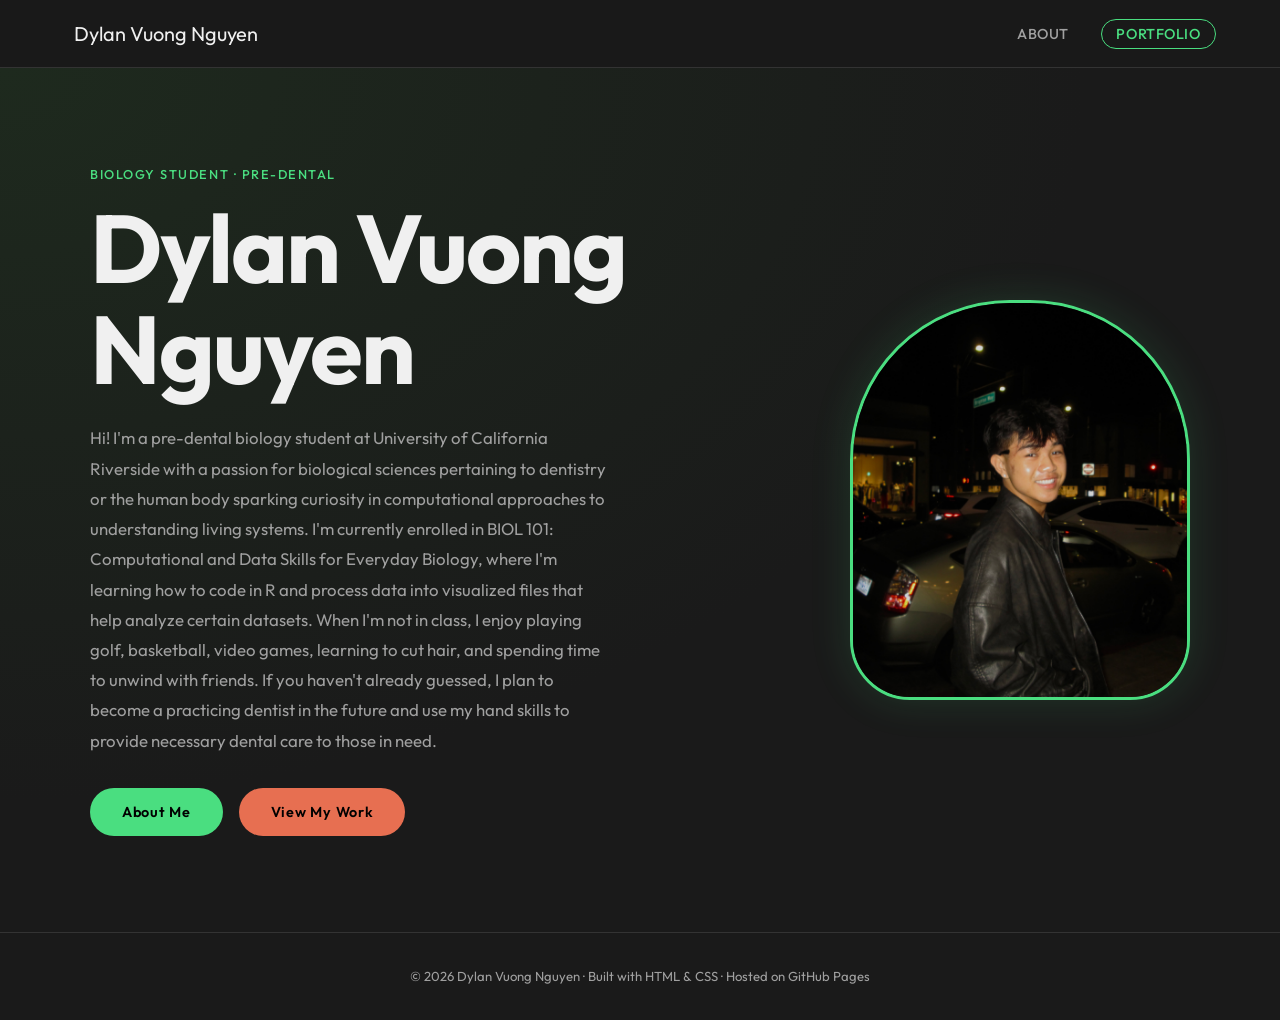
<file: index.html>
<!DOCTYPE html>
<html lang="en">
<head>
  <meta charset="UTF-8" />
  <meta name="viewport" content="width=device-width, initial-scale=1.0" />
  <title>Dylan Nguyen | Biology Student</title>
  <link rel="stylesheet" href="css/style.css" />
  <link href="https://fonts.googleapis.com/css2?family=Outfit:wght@300;400;500;600;700&display=swap" rel="stylesheet" />
</head>
<body>

  <!-- ========== NAVIGATION ========== -->
  <nav class="navbar">
    <div class="nav-logo">
      <span class="logo-icon"></span>
      <span class="logo-text">Dylan Vuong Nguyen</span>
    </div>
    <ul class="nav-links">
      <li><a href="about.html">About</a></li>
      <li><a href="portfolio.html" class="nav-highlight">Portfolio</a></li>
    </ul>
  </nav>

  <!-- ========== HERO / BIO SECTION ========== -->
  <section class="hero">
    <div class="hero-content">
      <div class="hero-text">
        <p class="hero-label">Biology Student · Pre-Dental</p>
        <h1 class="hero-name">Dylan Vuong Nguyen</h1>
        <p class="hero-bio">
          Hi! I'm a pre-dental biology student at University of California Riverside with a passion for
          biological sciences pertaining to dentistry or the human body sparking curiosity in computational approaches to understanding living systems. I'm
          currently enrolled in BIOL 101: Computational and Data Skills for
          Everyday Biology, where I'm learning how to code in R and process data
          into visualized files that help analyze certain datasets. When I'm not in
          class, I enjoy playing golf, basketball, video games, learning to cut hair, and spending time to unwind with friends.
          If you haven't already guessed, I plan to become a practicing dentist in the future and use my hand skills to provide necessary dental care to those in need. 
        </p>
        <div style="display:flex; gap:1rem; flex-wrap:wrap;">
          <a href="about.html" class="btn">About Me</a>
          <a href="portfolio.html" class="btn" style="background:#e76f51;">View My Work</a>
        </div>
      </div>
      <div class="hero-image-wrapper">
        <div class="hero-image-frame">
          <img
            src="img/profile.JPG"
            alt="Profile photo of Dylan Nguyen"
            class="hero-image"
            width="320"
            height="380"
            onerror="this.style.display='none'; this.parentElement.classList.add('no-image')"
          />
          <div class="image-placeholder" aria-hidden="true">
            <span>📷</span>
          </div>
        </div>
      </div>
    </div>
  </section>

  <!-- ========== FOOTER ========== -->
  <footer class="footer">
    <p>© 2026 Dylan Vuong Nguyen · Built with HTML &amp; CSS · Hosted on GitHub Pages</p>
  </footer>

</body>
</html>
</file>
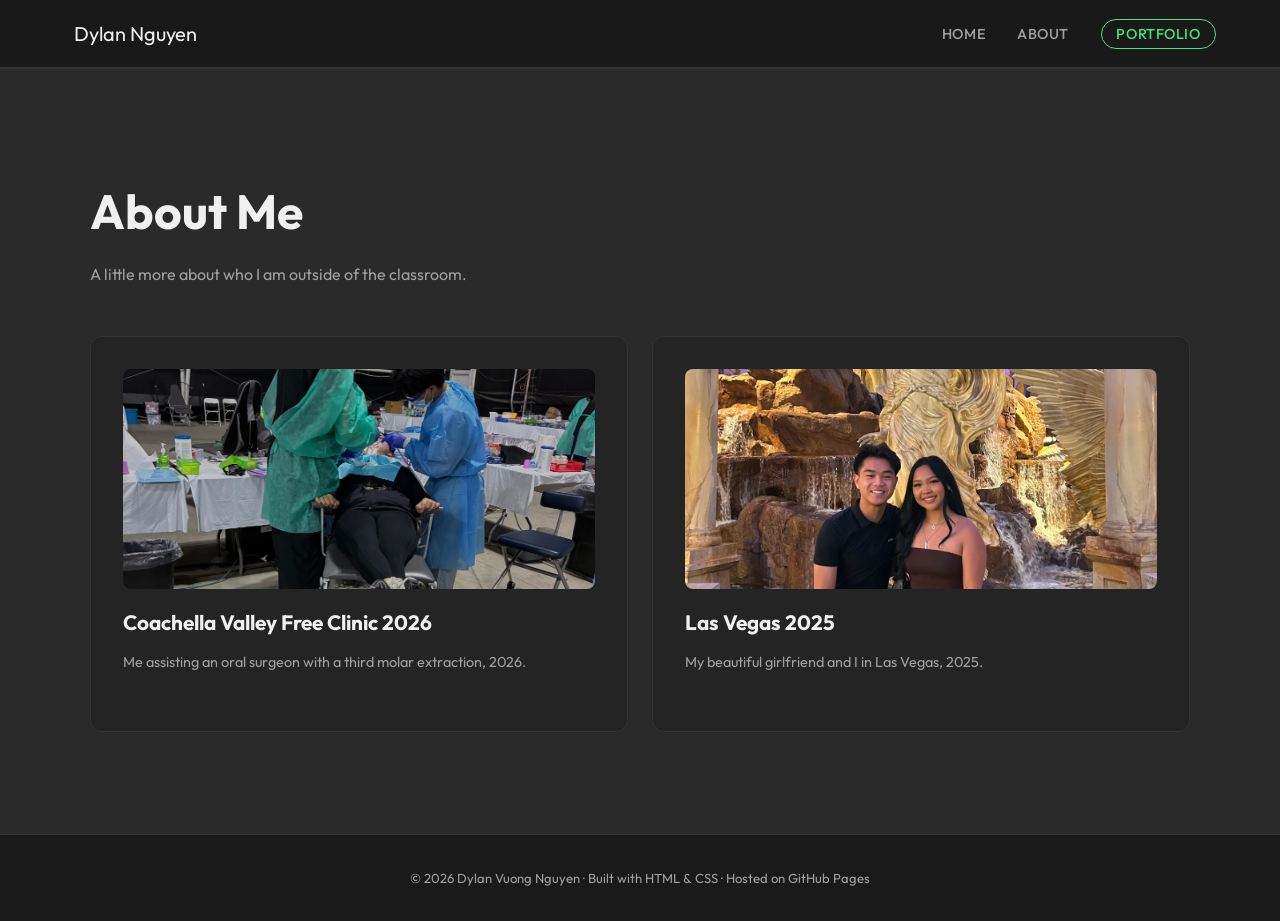
<file: about.html>
<!DOCTYPE html>
<html lang="en">
<head>
  <meta charset="UTF-8" />
  <meta name="viewport" content="width=device-width, initial-scale=1.0" />
  <title>About | Dylan Nguyen</title>
  <link rel="stylesheet" href="css/style.css" />
  <link href="https://fonts.googleapis.com/css2?family=Outfit:wght@300;400;500;600;700&display=swap" rel="stylesheet" />
</head>
<body>

  <!-- ========== NAVIGATION ========== -->
  <nav class="navbar">
    <div class="nav-logo">
      <span class="logo-icon"></span>
      <span class="logo-text">Dylan Nguyen</span>
    </div>
    <ul class="nav-links">
      <li><a href="index.html">Home</a></li>
      <li><a href="about.html">About</a></li>
      <li><a href="portfolio.html" class="nav-highlight">Portfolio</a></li>
    </ul>
  </nav>

  <!-- ========== ABOUT SECTION ========== -->
  <section class="portfolio">
    <div class="section-inner">
      <h2 class="section-title">About Me</h2>
      <p class="section-subtitle">A little more about who I am outside of the classroom.</p>

      <div class="portfolio-grid">

        <!-- PHOTO 1 -->
        <article class="card">
          <img
            src="img/photo1.jpg"
            alt="Coachella Valley Free Clinic"
            style="width:100%; border-radius:8px; margin-bottom:1rem; object-fit:cover; height:220px;"
          />
          <h3 class="card-title">Coachella Valley Free Clinic 2026</h3>
          <p class="card-desc">
            Me assisting an oral surgeon with a third molar extraction, 2026.
          </p>
        </article>

        <!-- PHOTO 2 -->
        <article class="card">
          <img
            src="img/photo2.JPG"
            alt="Las Vegas 2025"
            style="width:100%; border-radius:8px; margin-bottom:1rem; object-fit:cover; height:220px;"
          />
          <h3 class="card-title">Las Vegas 2025</h3>
          <p class="card-desc">
            My beautiful girlfriend and I in Las Vegas, 2025.
          </p>
        </article>

      </div>
    </div>
  </section>

  <!-- ========== FOOTER ========== -->
  <footer class="footer">
    <p>© 2026 Dylan Vuong Nguyen · Built with HTML &amp; CSS · Hosted on GitHub Pages</p>
  </footer>

</body>
</html>
</file>
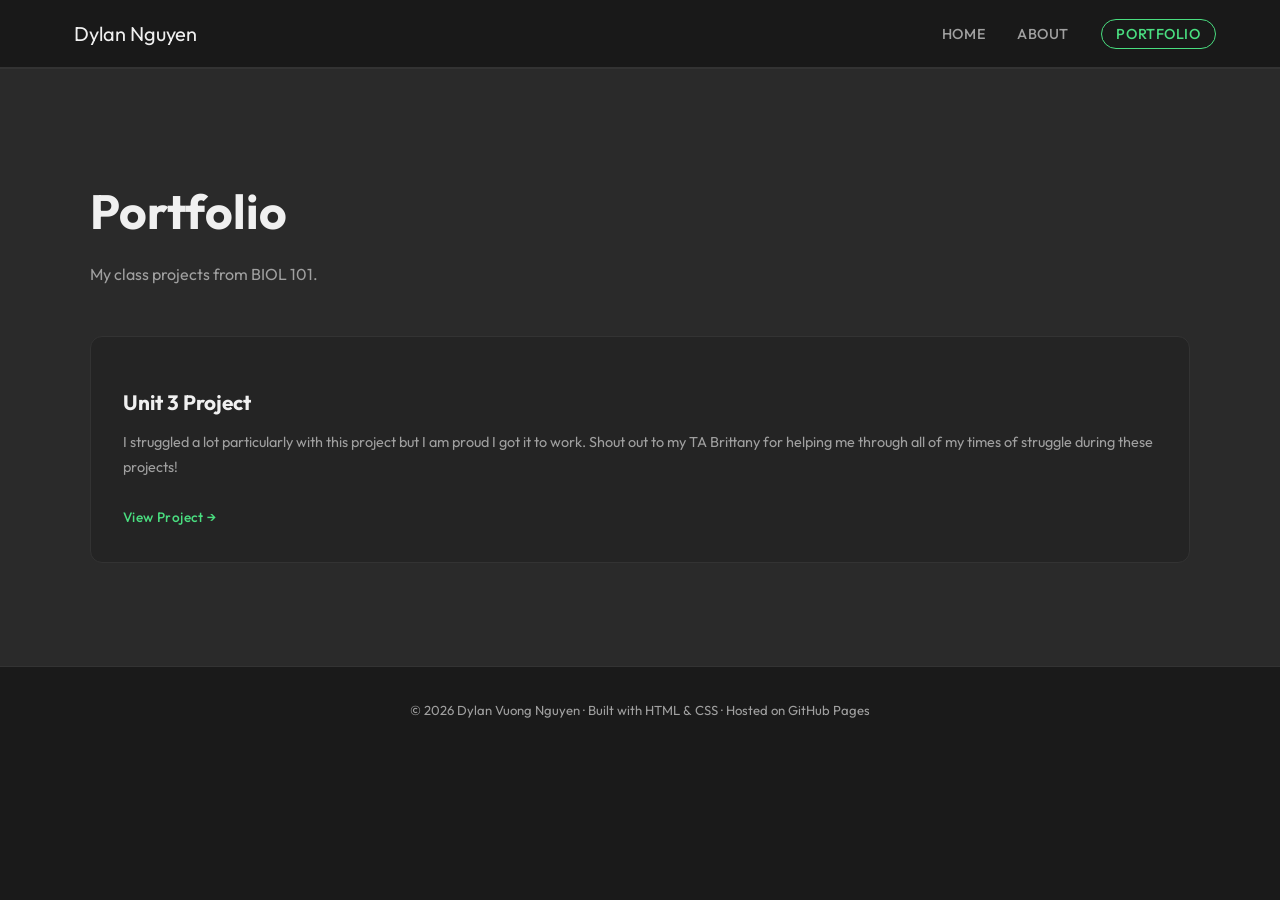
<file: portfolio.html>
<!DOCTYPE html>
<html lang="en">
<head>
  <meta charset="UTF-8" />
  <meta name="viewport" content="width=device-width, initial-scale=1.0" />
  <title>Portfolio | Dylan Nguyen</title>
  <link rel="stylesheet" href="css/style.css" />
  <link href="https://fonts.googleapis.com/css2?family=Outfit:wght@300;400;500;600;700&display=swap" rel="stylesheet" />
</head>
<body>

  <!-- ========== NAVIGATION ========== -->
  <nav class="navbar">
    <div class="nav-logo">
      <span class="logo-icon"></span>
      <span class="logo-text">Dylan Nguyen</span>
    </div>
    <ul class="nav-links">
      <li><a href="index.html">Home</a></li>
      <li><a href="about.html">About</a></li>
      <li><a href="portfolio.html" class="nav-highlight">Portfolio</a></li>
    </ul>
  </nav>

  <!-- ========== PORTFOLIO SECTION ========== -->
  <section class="portfolio">
    <div class="section-inner">
      <h2 class="section-title">Portfolio</h2>
      <p class="section-subtitle">My class projects from BIOL 101.</p>

      <div class="portfolio-grid">

        <!-- UNIT 3 PROJECT -->
        <article class="card">
          <div class="card-icon"></div>
          <h3 class="card-title">Unit 3 Project</h3>
          <p class="card-desc">
            I struggled a lot particularly with this project but I am proud I got it to work. Shout out to my TA Brittany for helping me through all of my times of struggle during these projects!
          </p>
          <a href="projects/Unit-3-project.html" class="card-link">View Project →</a>
        </article>

      </div>
    </div>
  </section>

  <!-- ========== FOOTER ========== -->
  <footer class="footer">
    <p>© 2026 Dylan Vuong Nguyen · Built with HTML &amp; CSS · Hosted on GitHub Pages</p>
  </footer>

</body>
</html>
</file>
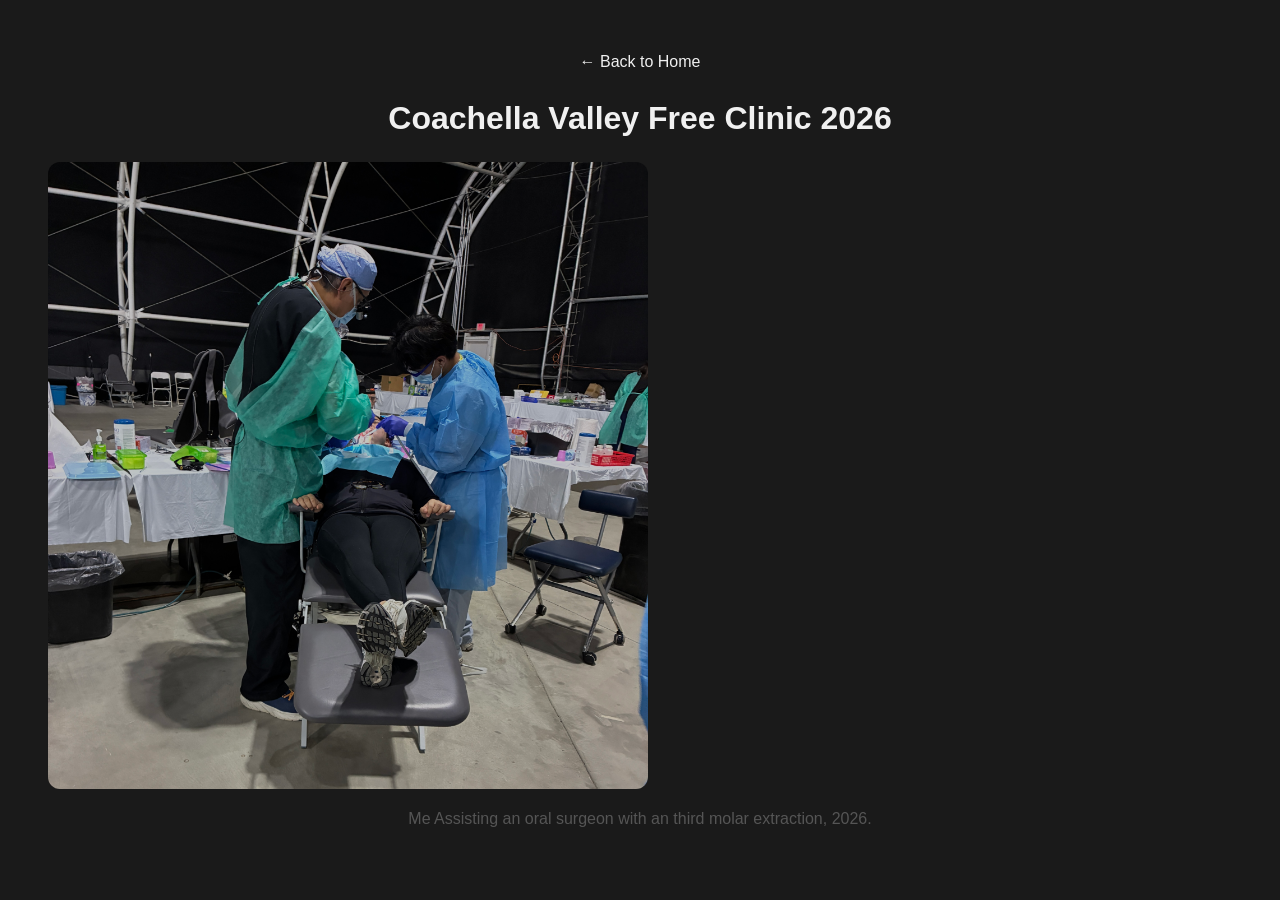
<file: projects/photo1.html>
<!DOCTYPE html>
<html lang="en">
<head>
  <meta charset="UTF-8" />
  <title>Coachella FreeClinic 2026</title>
  <link rel="stylesheet" href="../css/style.css" />
</head>
<body style="text-align:center; padding:3rem;">
  <a href="../index.html">← Back to Home</a>
  <h1 style="margin:1rem 0;">Coachella Valley Free Clinic 2026</h1>
  <img src="../img/photo1.jpg" style="max-width:600px; border-radius:12px;" />
  <p style="margin-top:1rem; color:#555;">Me Assisting an oral surgeon with an third molar extraction, 2026.</p>
</body>
</html>
</file>
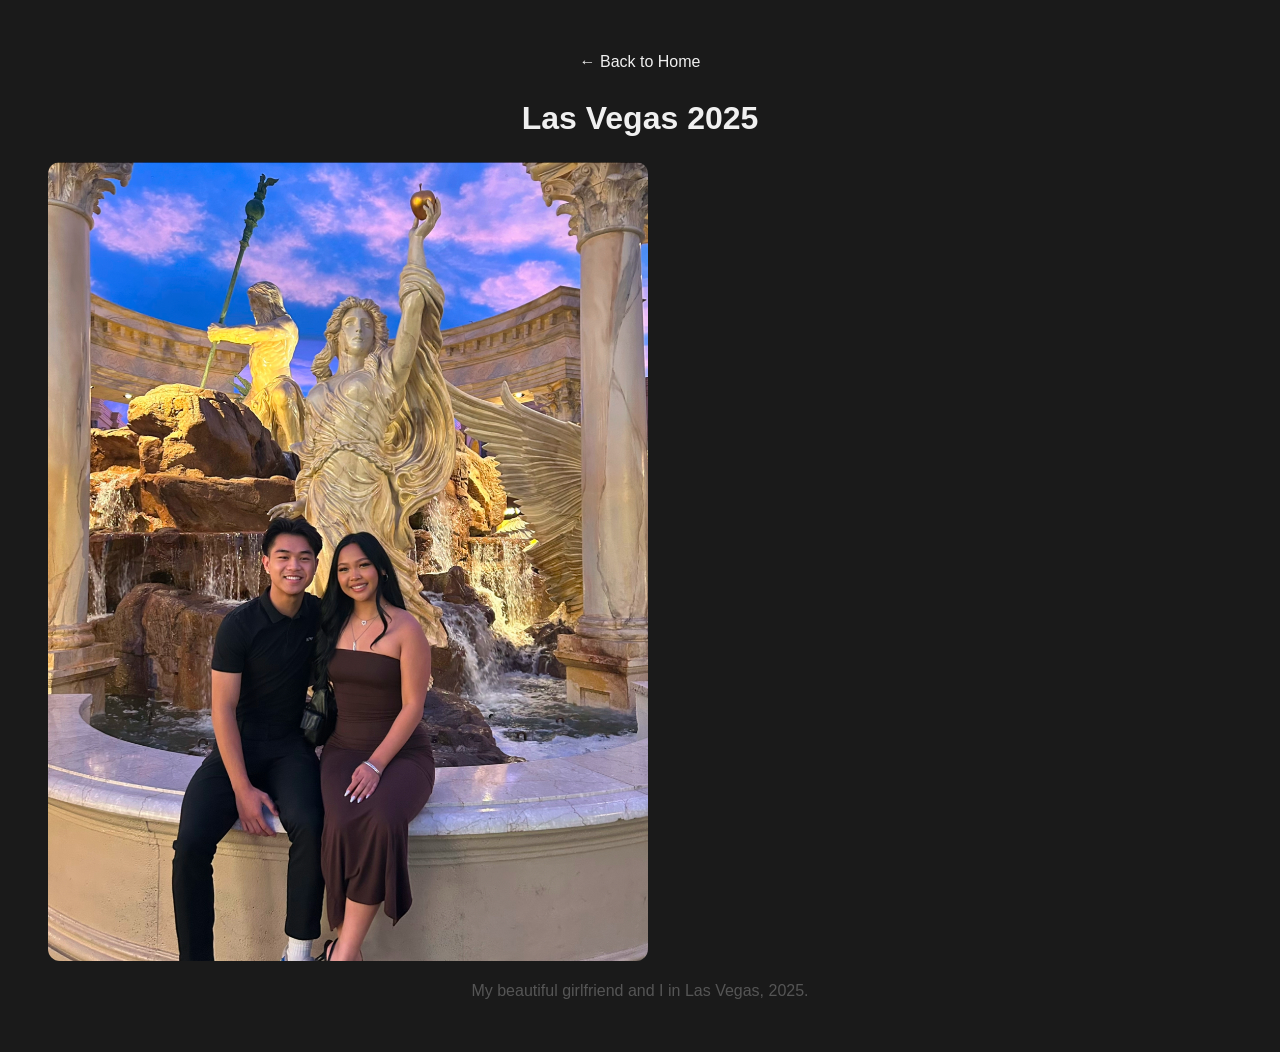
<file: projects/photo2.html>
<!DOCTYPE html>
<html lang="en">
<head>
  <meta charset="UTF-8" />
  <title>Las Vegas 2025</title>
  <link rel="stylesheet" href="../css/style.css" />
</head>
<body style="text-align:center; padding:3rem;">
  <a href="../index.html">← Back to Home</a>
  <h1 style="margin:1rem 0;">Las Vegas 2025</h1>
  <img src="../img/photo2.JPG" style="max-width:600px; border-radius:12px;" />
  <p style="margin-top:1rem; color:#555;">My beautiful girlfriend and I in Las Vegas, 2025.</p>
</body>
</html>
</file>
<file: css/style.css>
/* ============================================================
   style.css  —  Dylan Nguyen Personal Webpage (Dark Theme)
   ============================================================ */

/* ---------- CSS Variables ---------- */
:root {
  --bg:          #1a1a1a;
  --bg-card:     #242424;
  --surface:     #2a2a2a;
  --ink:         #f0f0f0;
  --ink-light:   #a0a0a0;
  --accent:      #4ade80;       /* bright green */
  --accent-dark: #22c55e;       /* deeper green */
  --accent-warm: #f97316;       /* orange pop */
  --border:      #333333;
  --font-display: 'Outfit', sans-serif;
  --font-body:    'Outfit', sans-serif;
  --radius:       12px;
  --max-width:    1100px;
  --nav-h:        68px;
}

/* ---------- Reset & Base ---------- */
*, *::before, *::after { box-sizing: border-box; margin: 0; padding: 0; }

html { scroll-behavior: smooth; }

body {
  background-color: var(--bg);
  color: var(--ink);
  font-family: var(--font-body);
  font-size: 16px;
  line-height: 1.7;
}

img { display: block; max-width: 100%; }
a { text-decoration: none; color: inherit; }

/* ============================================================
   NAVIGATION
   ============================================================ */
.navbar {
  position: sticky;
  top: 0;
  z-index: 100;
  height: var(--nav-h);
  background: rgba(26, 26, 26, 0.92);
  backdrop-filter: blur(12px);
  border-bottom: 1px solid var(--border);
  display: flex;
  align-items: center;
  justify-content: space-between;
  padding: 0 clamp(1.5rem, 5vw, 4rem);
}

.nav-logo {
  display: flex;
  align-items: center;
  gap: 0.6rem;
  font-family: var(--font-display);
  font-size: 1.25rem;
  font-weight: 400;
  color: var(--ink);
}

.logo-icon { font-size: 1.4rem; }

.nav-links {
  list-style: none;
  display: flex;
  gap: 2rem;
}

.nav-links a {
  font-size: 0.9rem;
  font-weight: 500;
  letter-spacing: 0.04em;
  text-transform: uppercase;
  color: var(--ink-light);
  transition: color 0.2s;
}

.nav-links a:hover { color: var(--accent); }

.nav-links .nav-highlight {
  color: var(--accent);
  border: 1.5px solid var(--accent);
  padding: 0.3rem 0.9rem;
  border-radius: 999px;
  transition: background 0.2s, color 0.2s;
}

.nav-links .nav-highlight:hover {
  background: var(--accent);
  color: #000;
}

/* ============================================================
   HERO / BIO
   ============================================================ */
.hero {
  min-height: calc(100vh - var(--nav-h));
  display: flex;
  align-items: center;
  padding: clamp(3rem, 8vw, 6rem) clamp(1.5rem, 5vw, 4rem);
  background: radial-gradient(ellipse at top left, #1e2a1e 0%, var(--bg) 60%);
}

.hero-content {
  max-width: var(--max-width);
  margin: 0 auto;
  display: grid;
  grid-template-columns: 1fr auto;
  gap: clamp(2rem, 6vw, 5rem);
  align-items: center;
  width: 100%;
}

.hero-label {
  font-size: 0.8rem;
  font-weight: 500;
  letter-spacing: 0.12em;
  text-transform: uppercase;
  color: var(--accent);
  margin-bottom: 0.75rem;
}

.hero-name {
  font-family: var(--font-display);
  font-size: clamp(3.5rem, 8vw, 6rem);
  font-weight: 700;
  line-height: 1.05;
  letter-spacing: -0.02em;
  color: var(--ink);
  margin-bottom: 1.5rem;
}

.hero-name em {
  font-style: normal;
  font-weight: 300;
  color: var(--accent);
}

.hero-bio {
  font-size: 1.05rem;
  color: var(--ink-light);
  max-width: 520px;
  margin-bottom: 2rem;
  line-height: 1.8;
}

/* CTA Buttons */
.btn {
  display: inline-block;
  background: var(--accent);
  color: #000;
  padding: 0.75rem 2rem;
  border-radius: 999px;
  font-size: 0.9rem;
  font-weight: 600;
  letter-spacing: 0.05em;
  transition: background 0.2s, transform 0.15s;
}

.btn:hover {
  background: var(--accent-dark);
  transform: translateY(-2px);
}

/* Image side */
.hero-image-wrapper { flex-shrink: 0; }

.hero-image-frame {
  position: relative;
  width: clamp(240px, 28vw, 340px);
  height: clamp(280px, 33vw, 400px);
  border-radius: 160px 160px 60px 60px;
  overflow: hidden;
  background: var(--surface);
  border: 3px solid var(--accent);
  box-shadow: 0 0 40px rgba(74, 222, 128, 0.15);
}

.hero-image {
  width: 100%;
  height: 100%;
  object-fit: cover;
  object-position: center top;
}

.image-placeholder {
  position: absolute;
  inset: 0;
  display: flex;
  flex-direction: column;
  align-items: center;
  justify-content: center;
  gap: 0.5rem;
  color: var(--ink-light);
  font-size: 0.85rem;
  text-align: center;
  padding: 1rem;
}

.image-placeholder span { font-size: 2.5rem; }

.image-placeholder code {
  background: var(--border);
  padding: 0.15em 0.4em;
  border-radius: 4px;
  font-size: 0.8rem;
}

.hero-image-frame:not(.no-image) .image-placeholder { display: none; }

/* ============================================================
   PORTFOLIO / ABOUT SECTIONS
   ============================================================ */
.portfolio {
  background: var(--surface);
  padding: clamp(4rem, 8vw, 7rem) clamp(1.5rem, 5vw, 4rem);
  border-top: 1px solid var(--border);
}

.section-inner {
  max-width: var(--max-width);
  margin: 0 auto;
}

.section-title {
  font-family: var(--font-display);
  font-size: clamp(2rem, 5vw, 3rem);
  color: var(--ink);
  margin-bottom: 0.5rem;
}

.section-subtitle {
  color: var(--ink-light);
  font-size: 1rem;
  margin-bottom: 3rem;
}

/* Cards grid */
.portfolio-grid {
  display: grid;
  grid-template-columns: repeat(auto-fit, minmax(280px, 1fr));
  gap: 1.5rem;
}

.card {
  background: var(--bg-card);
  border: 1px solid var(--border);
  border-radius: var(--radius);
  padding: 2rem;
  transition: transform 0.2s, box-shadow 0.2s, border-color 0.2s;
}

.card:hover {
  transform: translateY(-4px);
  box-shadow: 0 12px 32px rgba(0, 0, 0, 0.4);
  border-color: var(--accent);
}

.card-icon { font-size: 2rem; margin-bottom: 1rem; }

.card-title {
  font-family: var(--font-display);
  font-size: 1.3rem;
  margin-bottom: 0.6rem;
  color: var(--ink);
}

.card-desc {
  font-size: 0.9rem;
  color: var(--ink-light);
  margin-bottom: 1.5rem;
  line-height: 1.7;
}

.card-link {
  font-size: 0.85rem;
  font-weight: 500;
  color: var(--accent);
  letter-spacing: 0.03em;
  transition: color 0.2s;
}

.card-link:hover { color: var(--accent-warm); }

/* ============================================================
   FOOTER
   ============================================================ */
.footer {
  text-align: center;
  padding: 2rem 1rem;
  font-size: 0.82rem;
  color: var(--ink-light);
  border-top: 1px solid var(--border);
  background: var(--bg);
}

/* ============================================================
   RESPONSIVE
   ============================================================ */
@media (max-width: 768px) {
  .hero-content {
    grid-template-columns: 1fr;
  }

  .hero-image-wrapper {
    order: -1;
    display: flex;
    justify-content: center;
  }

  .hero-image-frame {
    width: 200px;
    height: 240px;
  }

  .hero-name { font-size: clamp(2.8rem, 12vw, 4rem); }
  .nav-links { gap: 1.2rem; }
}
</file>
